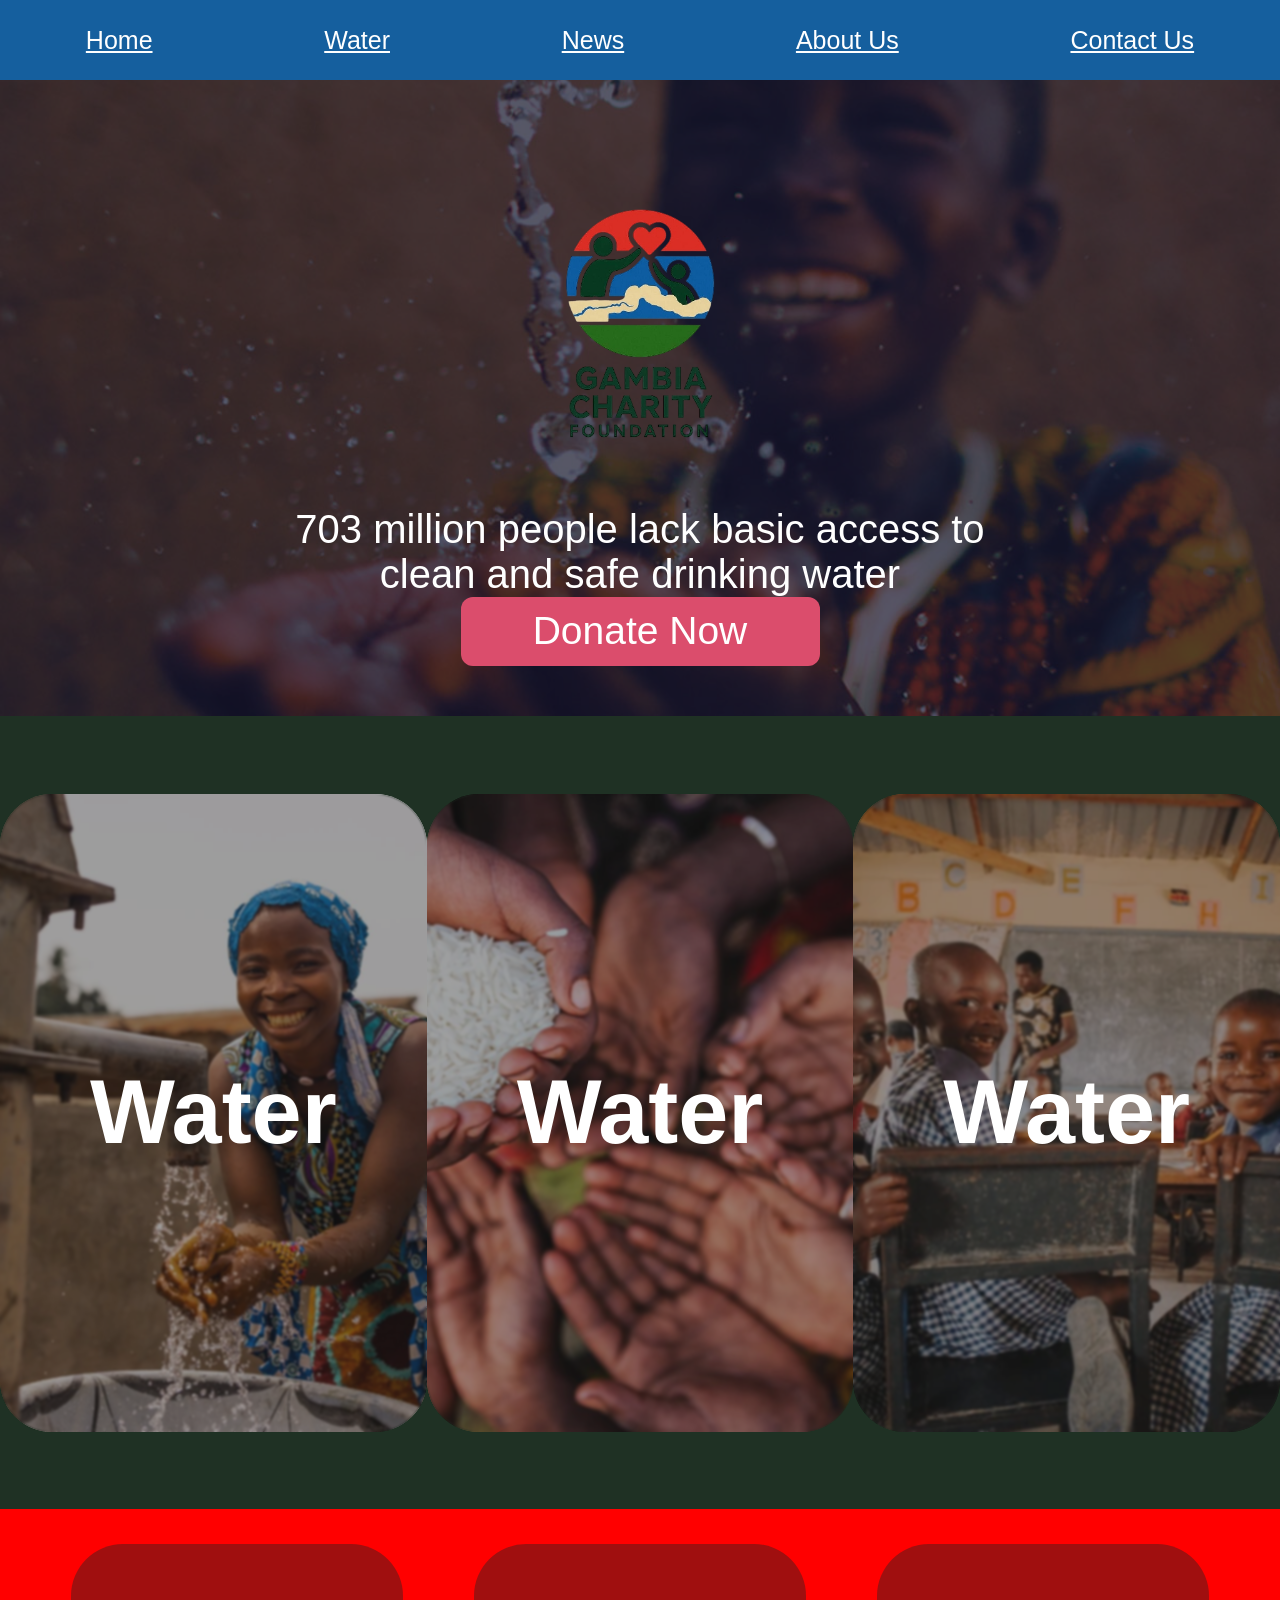
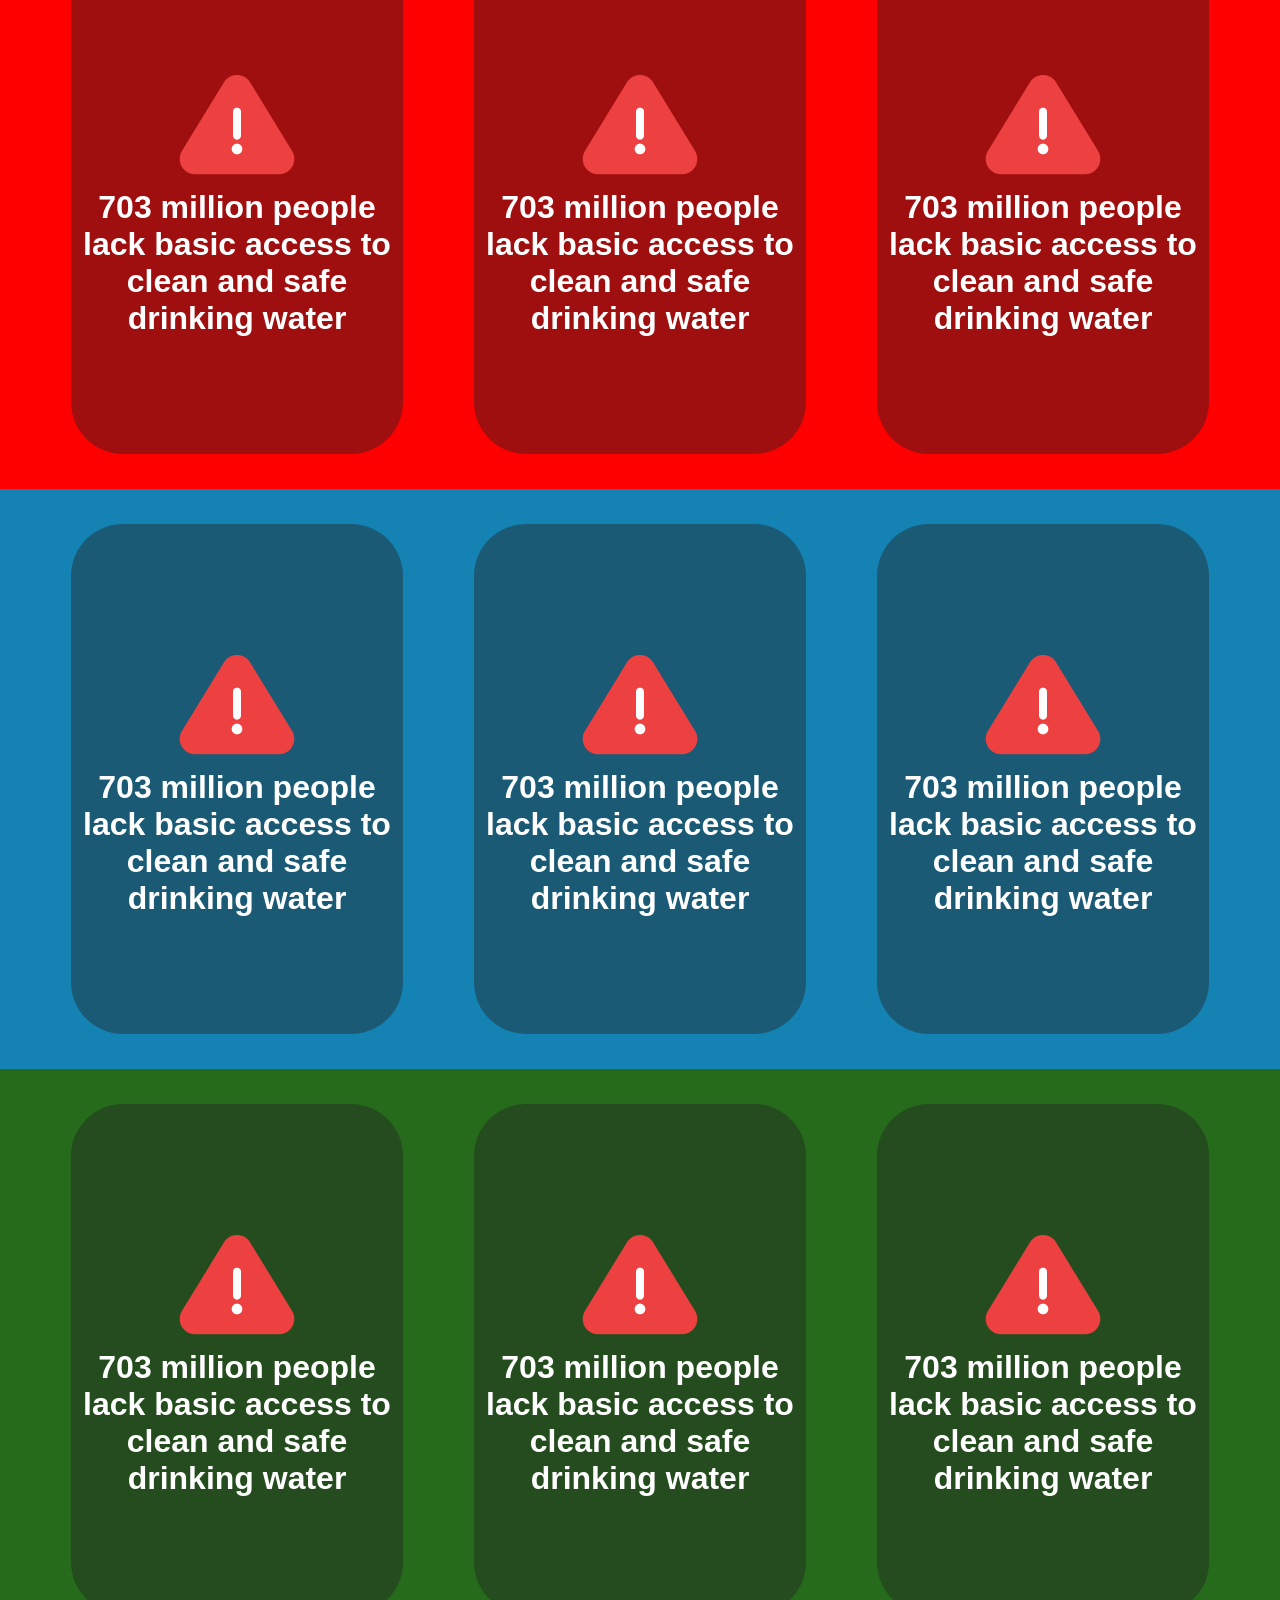
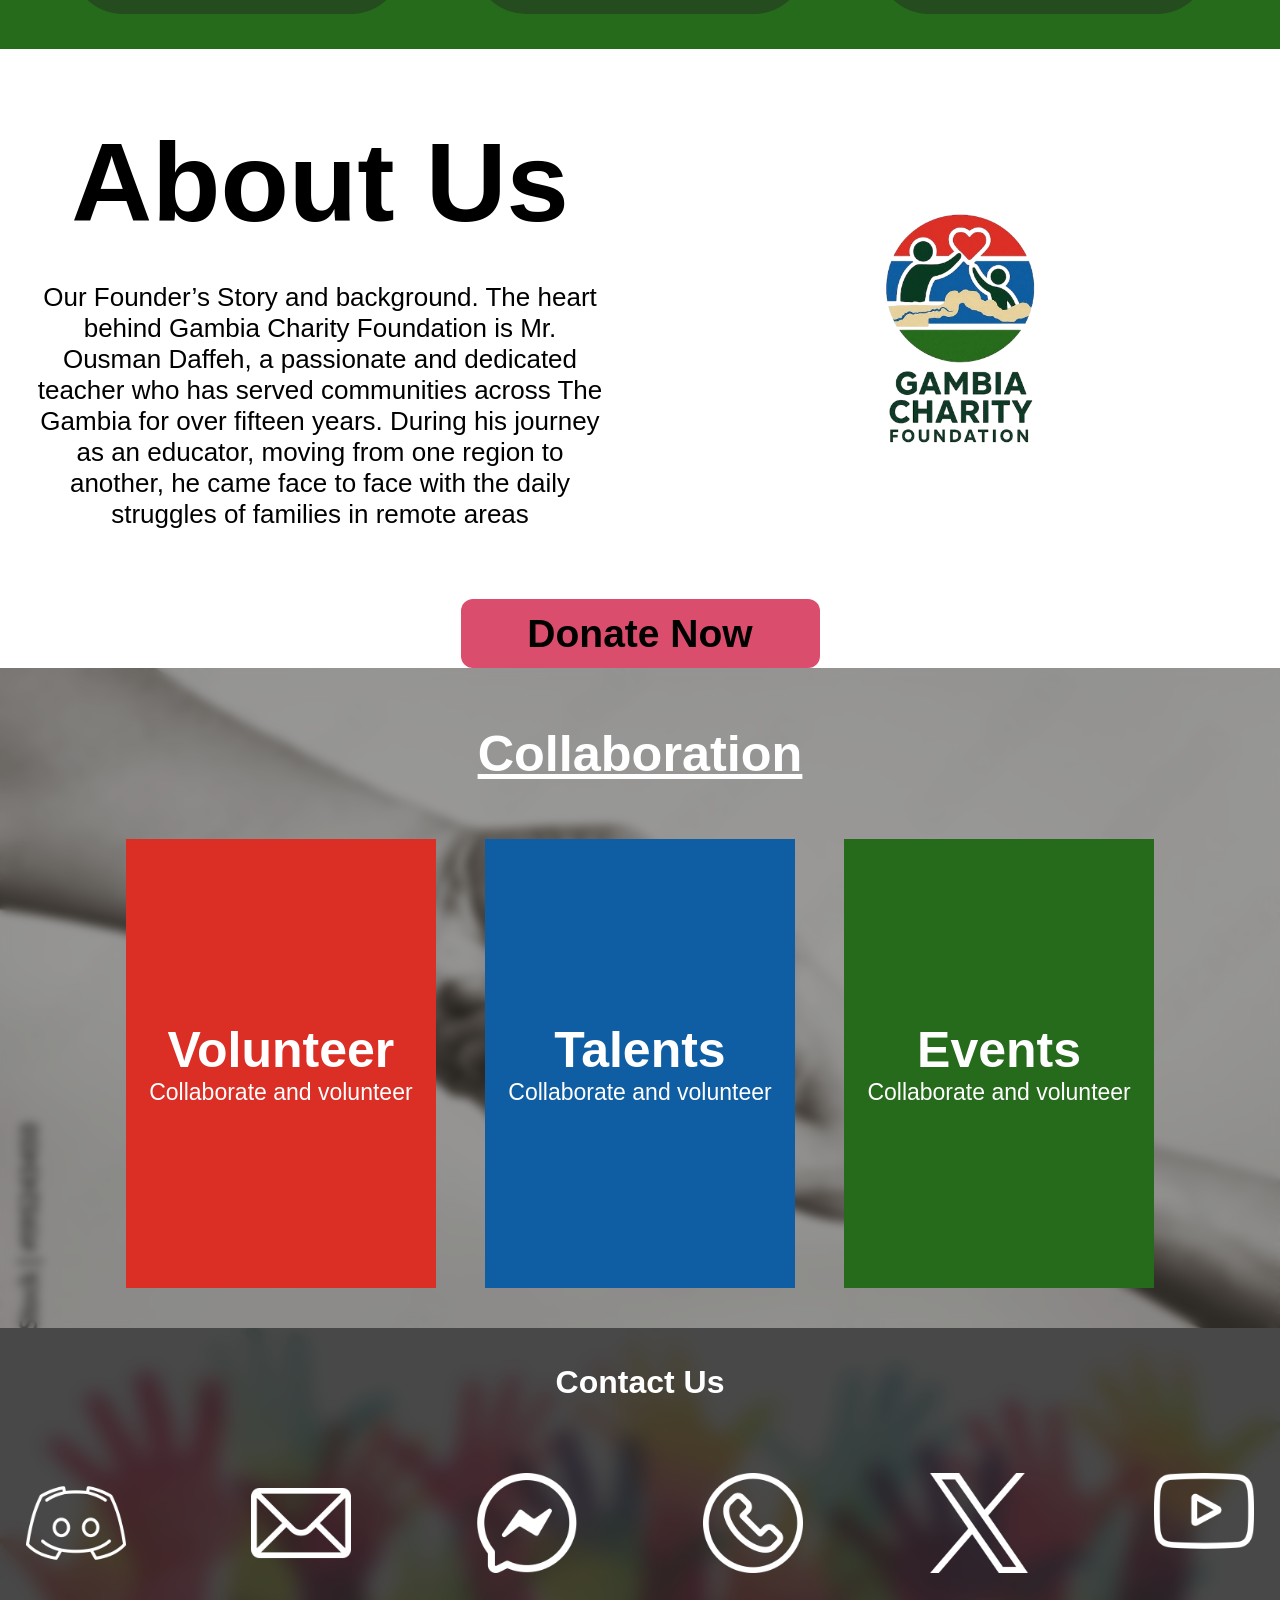
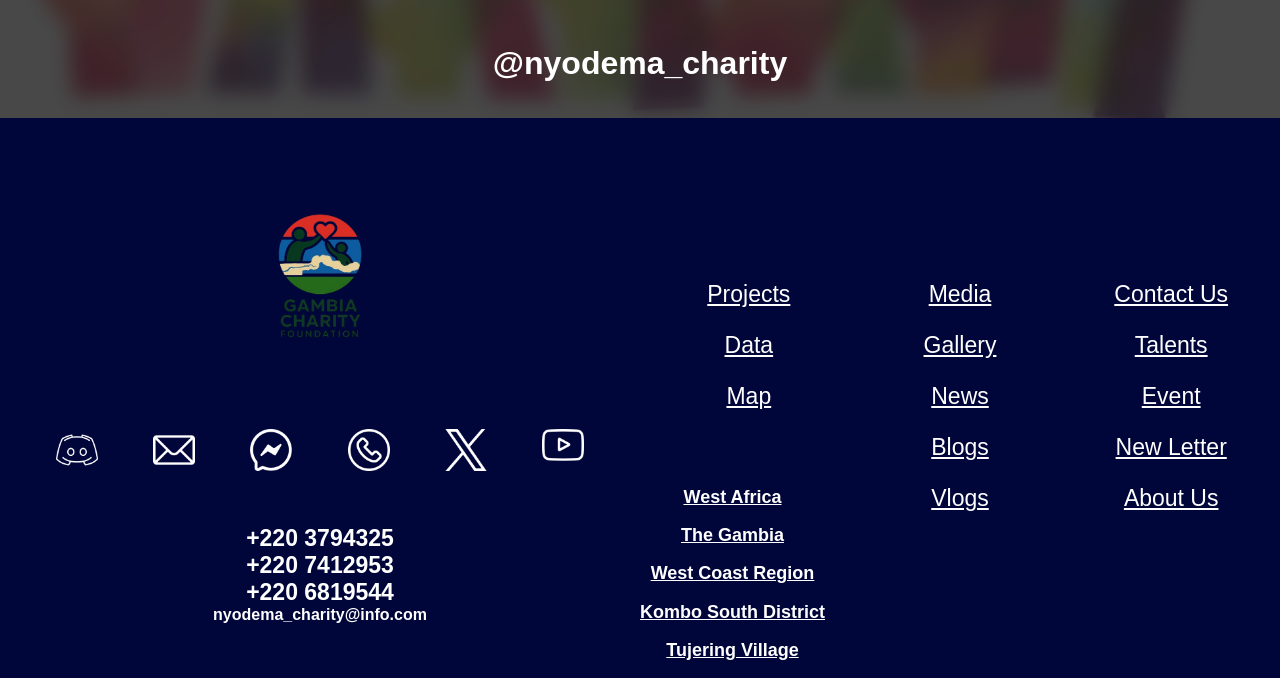
<file: index.html>
<html>
    <head>
        <link rel="stylesheet" href="index.css">
        <link rel="stylesheet" href="homemobile.css">
<meta name="viewport" content="width=device-width, initial-scale=1.0">
    </head>

    <body>
    
<!-- Navigation -->
 
        <div class="menuBar">
           <div class="menu_text">
             <a href="index.html">Home</a>
      <a href="water.html">Water</a>
      <a href="#">News</a>
      <a href="#">About Us</a>
      <a href="#">Contact Us</a>
           </div>
        </div>

        <div class="background1">
        
            <div class="background1highlighter">
            <img class="logo" src="logo.png" >
            <h1>703 million people lack basic access to clean and safe drinking water</h1>
            <div class="donatenow1">
                <h1>Donate Now</h1>
            </div>    
        </div>
     
           
        </div>

        <div class="background2">
        
            <div class="card" id="card1">
                <div class="card_highlighter" >
                <h1>Water</h1>
                </div>
            </div> 
            <div class="card" id="card2">
                <div class="card_highlighter" >
                <h1>Water</h1>
                </div>
            </div> 
            <div class="card" id="card3">
                <div class="card_highlighter" >
                <h1>Water</h1>
                </div>
            </div> 
        </div>

        <div class="background_colour1" id="background_colour1">
        
            <div class="card_colour" >

                <img class="projects_icon" src="warning_logo.png">                
                <h1>703 million people lack basic access to clean and safe drinking water</h1>
                
            </div> 
            <div class="card_colour" >
                <img class="projects_icon" src="warning_logo.png"> 
                <h1>703 million people lack basic access to clean and safe drinking water</h1>
                
            </div> 
            <div class="card_colour" >
                <img class="projects_icon" src="warning_logo.png"> 
                <h1>703 million people lack basic access to clean and safe drinking water</h1>
             
            </div> 
        </div>

        <div class="background_colour1" id="background_colour2">
        
            <div class="card_colour" >

                <img class="projects_icon" src="warning_logo.png">                
                <h1>703 million people lack basic access to clean and safe drinking water</h1>
                
            </div> 
            <div class="card_colour" >
                <img class="projects_icon" src="warning_logo.png"> 
                <h1>703 million people lack basic access to clean and safe drinking water</h1>
                
            </div> 
            <div class="card_colour" >
                <img class="projects_icon" src="warning_logo.png"> 
                <h1>703 million people lack basic access to clean and safe drinking water</h1>
             
            </div> 
        </div>

        <div class="background_colour1" id="background_colour3">
        
            <div class="card_colour" >

                <img class="projects_icon" src="warning_logo.png">                
                <h1>703 million people lack basic access to clean and safe drinking water</h1>
                
            </div> 
            <div class="card_colour" >
                <img class="projects_icon" src="warning_logo.png"> 
                <h1>703 million people lack basic access to clean and safe drinking water</h1>
                
            </div> 
            <div class="card_colour" >
                <img class="projects_icon" src="warning_logo.png"> 
                <h1>703 million people lack basic access to clean and safe drinking water</h1>
             
            </div> 
        </div>

        <div class="background_aboutus" >
        
            <div class="aboutus_text" >

                        
                <h1>About Us</h1>
                <p>
                    Our Founder’s Story and background. 

The heart behind Gambia Charity Foundation is Mr. Ousman Daffeh, a passionate and dedicated teacher who has served communities across The Gambia for over fifteen years. During his journey as an educator, moving from one region to another, he came face to face with the daily struggles of families in remote areas
                </p>
            </div> 
            <div class="aboutus_logo" >
                <img class="logo" src="logo.png" >
            </div> 
            
        </div>

        <div class="donatenow1">
            <h1>Donate Now</h1>
        </div>   

        <div class="backgroundImage_collaboration">
            <div class="backgroundImage_collaborationhigh">
            <div class="collaboration_title">
                  <h1>Collaboration</h1>
            </div>

            <div class="collaboration_card_parents">
                <div class="collaboration_card" id="collaboration_card1">
                 <h1>Volunteer</h1>
                 <p>Collaborate and volunteer</p>
                </div>
                <div class="collaboration_card" id="collaboration_card2">
                    <h1>Talents</h1>
                    <p>Collaborate and volunteer</p>
                </div>
                <div class="collaboration_card" id="collaboration_card3">
                    <h1>Events</h1>
                    <p>Collaborate and volunteer</p>
                </div>
            </div>
            </div>
        </div>

        <div class="contactus_background">
            <div class="contactus_highlight">
                <h1>Contact Us</h1>
                <div class="contactus_logos">
                    <img class="contact_logo" src="white/logo.png" >
                    <img class="contact_logo" src="white/mail.png" >
                    <img class="contact_logo" src="white/messenger.png" >
                    <img class="contact_logo" src="white/phone.png" >
                    <img class="contact_logo" src="white/twitter.png" >
                    <img class="contact_logo" src="white/youtube.png" >
                    <!-- <img class="contact_logo" src="contact_icon/twitter.png" >
                    <img class="contact_logo" src="contact_icon/youtube.png" > -->

                </div>
                <h1>@nyodema_charity</h1>
            </div>
        </div>

        <div class="footer">
            <div class="column1">
                <img class="footer_logo" src="logo.png" >
                <div class="contactus_footer_logos">
                    <img class="contact_footer_logo" src="white/logo.png" >
                    <img class="contact_footer_logo" src="white/mail.png" >
                    <img class="contact_footer_logo" src="white/messenger.png" >
                    <img class="contact_footer_logo" src="white/phone.png" >
                    <img class="contact_footer_logo" src="white/twitter.png" >
                    <img class="contact_footer_logo" src="white/youtube.png" >
                    <!-- <img class="contact_logo" src="contact_icon/twitter.png" >
                    <img class="contact_logo" src="contact_icon/youtube.png" > -->

                </div>

                <div class="contact_details">
                  <h1>+220 3794325</h1>
                  <h1>+220 7412953</h1>
                  <h1>+220 6819544</h1>

                  <p>nyodema_charity@info.com</p>
                </div>

            </div>
            <div class="column_background">
                <div class="links">
                <div class="column2">
                  <p>Projects</p>
                  <p>Data</p>
                  <p>Map</p>
                </div>
                <div class="column2">
                  <p>Media</p>
                  <p>Gallery</p>
                  <p>News</p>
                  <p>Blogs</p>
                  <p>Vlogs</p>
                </div>
                <div class="column2">
                    <p>Contact Us</p>
                    <p>Talents</p>
                    <p>Event</p>
                    <p>New Letter</p>
                    <p>About Us</p>
                  </div>
                </div> 

                <div class="contact_adress">
                   <p>West Africa</p>
                   <p>The Gambia</p>
                   <p>West Coast Region</p>
                   <p>Kombo South District</p>
                   <p>Tujering Village</p>
               
                </div>

            </div>

        </div>
        

        <div>

            
        </div>

    </body>
</html>
</file>
<file: index.css>
*:not(html, script, style, head) {background: none;margin: 0;padding: 0;display: flex;flex-direction: column;justify-content: center;align-items: center;text-align: center;background-size: cover;background-repeat: no-repeat;background-position: center;font-family: system-ui;/* font-weight: 100; */border: none;/* border: 1px solid grey; *//* color: white; */font-family: "Lato", serif;/* font-weight: 100; */font-style: normal;font-family: sans-serif;/* border: none; */}

   
body {
    width: 100%;
    max-width: 100%;
    /* display: block; */
    justify-content: flex-start;
    min-height: 100vh;
    align-items: center;
}
   .menuBar {
   
height: 80px;
   
background-color: #155F9E;
   
width: 100%;
   }

.menu_text {
    flex-direction: row;
    /* position: absolute; */
    right: 0;
    width: 100%;
    justify-content: space-around;
    align-items: center;
    /* justify-content: center; */
    align-items: center;
}

.menu_text p {
    font-size: 28.2px;
    color: white;
    font-weight: lighter;
}

img.logo {
    height: 376px;
    width: 250px;
}

.background1 {
    background-image: url(background1.jpg);
    width: 100%;
    height: 636px;
}

.background1highlighter {
    width: 100%;
    background-color: #10122fb3;
    height: 100%;
}

.background1highlighter h1 {
    font-size: 40px;
    color: white;
    font-weight: 100;
    width: 60%;
}

.donatenow1 {
    background: #DB4D6C;
    height: 69px;
    width: 359px;
    border-radius: 12px;
}

.donatenow1 h1 {
    font-size: 39px;
}

.donatenow1 p {}

.background2 {
    background-color: #1F3124;
    width: 100%;
    height: 793px;
    flex-direction: row;
    justify-content: space-evenly;
}

.card {
    height: 638px;
    background-color: #2423239c;
    width: 428px;
    border-radius: 52px;
}

div#card1 {
    background-image: url(card1.jpg);
}

div#card2 {
    background-image: url(card2.jpg);
}
div#card3 {
    background-image: url(card3.webp);
}

.card_highlighter {
    height: 100%;
    width: 100%;
    background-color: #2423236e; /* semi-transparent */
    backdrop-filter: blur(1px);  /* adjust px for blur strength */
    border-radius: 52px;         /* match parent rounding */
}

.card_highlighter h1 {
    font-size: 90px;
    color: white;
}

.background_colour1 {
    background-color: red;
    flex-direction: row;
    height: 580px;
    width: 100%;
    justify-content: space-evenly;
}


.card_colour {
    height: 510px;
    width: 332px;
    background-color: #2423236e; /* semi-transparent */
    /* backdrop-filter: blur(1px); */  /* adjust px for blur strength */
    border-radius: 52px;         /* match parent rounding */
    /* justify-content: space-around; */
}

.card_colour h1 {
    color: white;
    font-size: 32px;
}

div#background_colour2 {
    background: #1483B3;
}

div#background_colour3 {
    background: #266B1B;
}

.background_aboutus {
    flex-direction: row;
    height: 550px;
}

.aboutus_text {
    width: 50%;
    height: 81%;
    justify-content: space-around;
}

.aboutus_logo {
    width: 50%;
}

p {}

.aboutus_text p {
    font-size: 26px;
    width: 90%;
}

.aboutus_text h1 {
    font-size: 112px;
}

.backgroundImage_collaboration {
    width: 100%;
    height: 660px;
    background-image: url(network.jpg);
}

.backgroundImage_collaborationhigh {
    /* flex-direction: row; */
    width: 100%;
    /* background-color: #2423236e; */
    /* backdrop-filter: blur(1px); */
    /* border-radius: 52px; */
    height: 100%;
    background-color: #2423236e;
    backdrop-filter: blur(5px);
    /* border-radius: 52px; */
}

.collaboration_card_parents {
    width: 88%;
    flex-direction: row;
    justify-content: space-evenly;
}

.collaboration_card {
    height: 449px;
    background-color: red;
    width: 310px;
    /* border-radius: 32px; */
}

.collaboration_card h1 {
    font-size: 50px;
    color: white;
}

.collaboration_card p {
    color: white;
    font-size: 23px;
}

.collaboration_title {
    font-size: 42px;
    text-decoration: underline;
    color: white;
    margin: 16px 0px 56px 0px;
}

.collaboration_card {}

div#collaboration_card1 {
    background-color: #DB2E25;
}

div#collaboration_card2 {
    background-color: #0F5EA3;
}

div#collaboration_card3 {
    background-color: #266B1B;
}

.contactus_background {
    width: 100%;
    height: 390px;
    width: 100%;
    /* background: #ababab; */
    /* justify-content: space-between; */
    background-image: url(networkish.jpg);
    background-repeat: no-repeat;
    background-position: center;
    background-size: 100% 100%;
    /* background-color: #242323f5; */
    /* backdrop-filter: blur(16px); */
    /* border-radius: 52px; */
}

img.contact_logo {
    height: 100px;
}

.contactus_highlight {
    justify-content: space-around;
    height: 100%;
    width: 100%;
    background-color: #242323d4;
    backdrop-filter: blur(10px);
    /* border-radius: 52px; */
    color: white;
}

.contactus_logos {
    flex-direction: row;
    width: 96%;
    justify-content: space-between;
}

.contactus_background {
    /* background-color: #00053A; */
}

.footer {
    background-color: #00053A;
    width: 100%;
    color: white;
    flex-direction: row;
    height: 560px;
}

.contactus_footer_logos {
    flex-direction: row;
    width: 91%;
    justify-content: space-around;
}

img.contact_footer_logo {
    height: 42px;
}

.links {
    flex-direction: row;
    width: 100%;
    height: 270px;
}

.column1 {
    width: 50%;
    height: 100%;
    justify-content: space-evenly;
}

.column_background {
    width: 50%;
    height: 100%;
    justify-content: space-around;
    position: relative;
}

.column2 {
    width: 33%;
    height: 100%;
    justify-content: flex-start;
}

.column2 p {
    font-size: 23px;
    text-decoration: underline;
    margin: 18px 0px 6px 0px;
}

.contact_adress {
    font-size: 22px;
    height: 208px;
    justify-content: space-evenly;
    font-weight: 900;
    position: absolute;
    left: 0;
    bottom: 0;
}

.contact_adress p {
    font-size: 18px;
    text-decoration: underline;
    font-weight: 900;
}

.contact_details h1 {
    font-size: 23px;
}

.contact_details p {
    font-weight: 700;
}

img.footer_logo {
    height: 203px;
    width: 140px;
}

.menu_text a {
    color: white;
    font-size: 25px;
}
</file>
<file: homemobile.css>
/* ========= MOBILE CSS ========= */
/* Apply on all small devices (portrait phones < 768px wide) */
@media only screen and (orientation: portrait) {
/* ========= MOBILE CSS ========= */


  /* General Reset for Mobile */
  body {
    width: 100%;
    max-width: 100%;
    min-height: 100vh;
    display: flex;
    flex-direction: column;
    justify-content: flex-start;
    align-items: center;
    overflow-x: hidden;
  }

  * {
    max-width: 100%;
    box-sizing: border-box;
  }

  /* Navigation */
  .menuBar {
    width: 100%;
    height: 420px;
    flex-direction: column;
    justify-content: space-around;
  }

  .menu_text {
    flex-direction: column;
    width: 100%;
    height: 87%;
    font-size: 18px;
  }

  .menu_text a {
    font-size: 24.4px;
    width: 100%;
    text-align: center;
  }

  /* Hero Section */
  .background1 {
    width: 100%;
    min-height: 65vh; /* full portrait height */
  }

  .background1highlighter {
    flex-direction: column;
    justify-content: center;
    align-items: center;
    min-height: 100%;
  }

  .background1highlighter h1 {
    font-size: 22px;
    width: 90%;
  }

  img.logo {
    width: 160px;
    height: auto;
  }

  .donatenow1 {
    width: 220px;
    height: 60px;
    border-radius: 10px;
    margin: 36px 0px;
  }

  .donatenow1 h1 {
    font-size: 20px;
  }

  /* Three Cards Section */
  .background2 {
    flex-direction: column;
    width: 100%;
    min-height: 194vh;
  }

  .card {
    width: 90%;
    height: 500px;
    border-radius: 20px;
    margin-bottom: 24px;
  }

  .card_highlighter h1 {
    font-size: 34px;
  }

  /* Colored Card Sections */
  .background_colour1 {
    flex-direction: column;
    width: 100%;
    min-height: 182vh;
    padding: 57px 0px;
  }

  .card_colour {
    width: 90%;
    height: 47vh;
    margin-bottom: 24px;
    border-radius: 20px;
  }

  .card_colour h1 {
    font-size: 18px;
  }

  /* About Us */
  .background_aboutus {
    flex-direction: column;
    width: 100%;
    min-height: 100vh;
  }

  .aboutus_text, 
  .aboutus_logo {
    width: 100%;
  }

  .aboutus_text h1 {
    font-size: 4rem;
  }

  .aboutus_text p {
    font-size: 2rem;
    width: 90%;
  }

  /* Collaboration */
  .backgroundImage_collaboration {
    width: 100%;
    min-height: 150vh;
  }

  .collaboration_card_parents {
    flex-direction: column;
    width: 100%;
    min-height: 86vh;
  }

  .collaboration_card {
    width: 90%;
    height: 40vh;
    margin-bottom: 24px;
    border-radius: 27px;
  }

  .collaboration_card h1 {
    font-size: 44.5px;
    margin: 24px;
  }

  .collaboration_card p {
    font-size: 25px;
  }

  .collaboration_title {
    font-size: 28px;
    margin: 16px 0;
  }

  /* Contact Us */
  .contactus_background {
    width: 100%;
    min-height: 46vh;
  }

  .contactus_highlight {
    flex-direction: column;
    justify-content: center;
    align-items: center;
  }

  .contactus_highlight h1 {
    font-size: 24px;
    color: white;
  }

  .contactus_logos {
    flex-direction: row;
    flex-wrap: wrap;
    justify-content: center;
  }

  img.contact_logo {
    height: 60px;
    margin: 8px;
  }

  /* Footer */
  .footer {
    flex-direction: column;
    width: 100%;
    min-height: 131vh;
    padding: 48px 0px;
  }

  .column1, 
  .column_background {
    width: 100%;
    flex-direction: column;
    align-items: center;
  }

  .links {
    flex-direction: column;
    width: 100%;
    height: auto;
  }

  .column2 {
    width: 100%;
  }

  .column2 p {
    font-size: 16px;
  }

  .contactus_footer_logos {
    flex-direction: row;
    flex-wrap: wrap;
    justify-content: center;
  }

  img.contact_footer_logo {
    height: 32px;
    margin: 6px;
  }

  .contact_details h1 {
    font-size: 16px;
  }

  .contact_details p {
    font-size: 14px;
  }

  .contact_adress {
    width: 100%;
    height: auto;
    position: static;
    flex-direction: column;
    align-items: center;
  }

  .contact_adress p {
    font-size: 14px;
  }

  img.footer_logo {
    width: 120px;
    height: auto;
  }
}


.collaboration_title h1 {
    font-size: larger;
}
</file>
